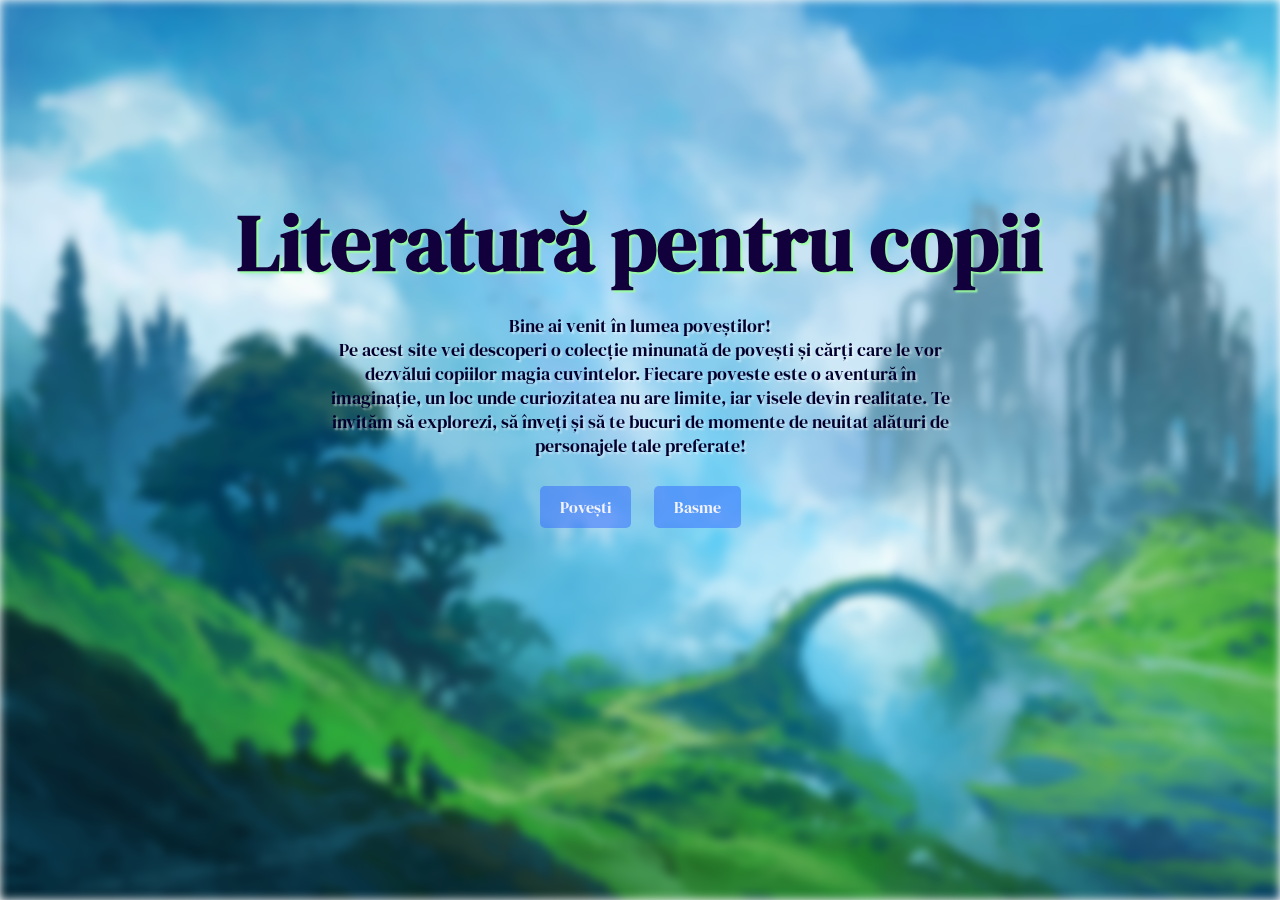
<file: index.html>
<!DOCTYPE html>

<head>
    <meta charset="UTF-8">
    <meta name="viewport" content="width=device-width, initial-scale=1.0">
    <title>Literatură pentru copii</title>
    <link rel="stylesheet" href="css/style.css">
    <link rel="icon" href="https://cdn-icons-png.flaticon.com/128/1321/1321029.png">
</head>

<body>
    <div class="background"></div>
    <div class="content">
        <h1>Literatură pentru copii</h1>
        <p>Bine ai venit în lumea poveștilor!<br>
            Pe acest site vei descoperi o colecție minunată de povești și cărți care le vor dezvălui copiilor magia
            cuvintelor. Fiecare poveste este o aventură în imaginație, un loc unde curiozitatea nu are limite, iar
            visele devin realitate. Te invităm să explorezi, să înveți și să te bucuri de momente de neuitat alături de
            personajele tale preferate!
        </p>
    </div>

    <div class="pages">
        <a href="pages/page1.html">Povești</a>
        <a href="pages/page2.html">Basme</a>
    </div>

</body>

</html>
</file>
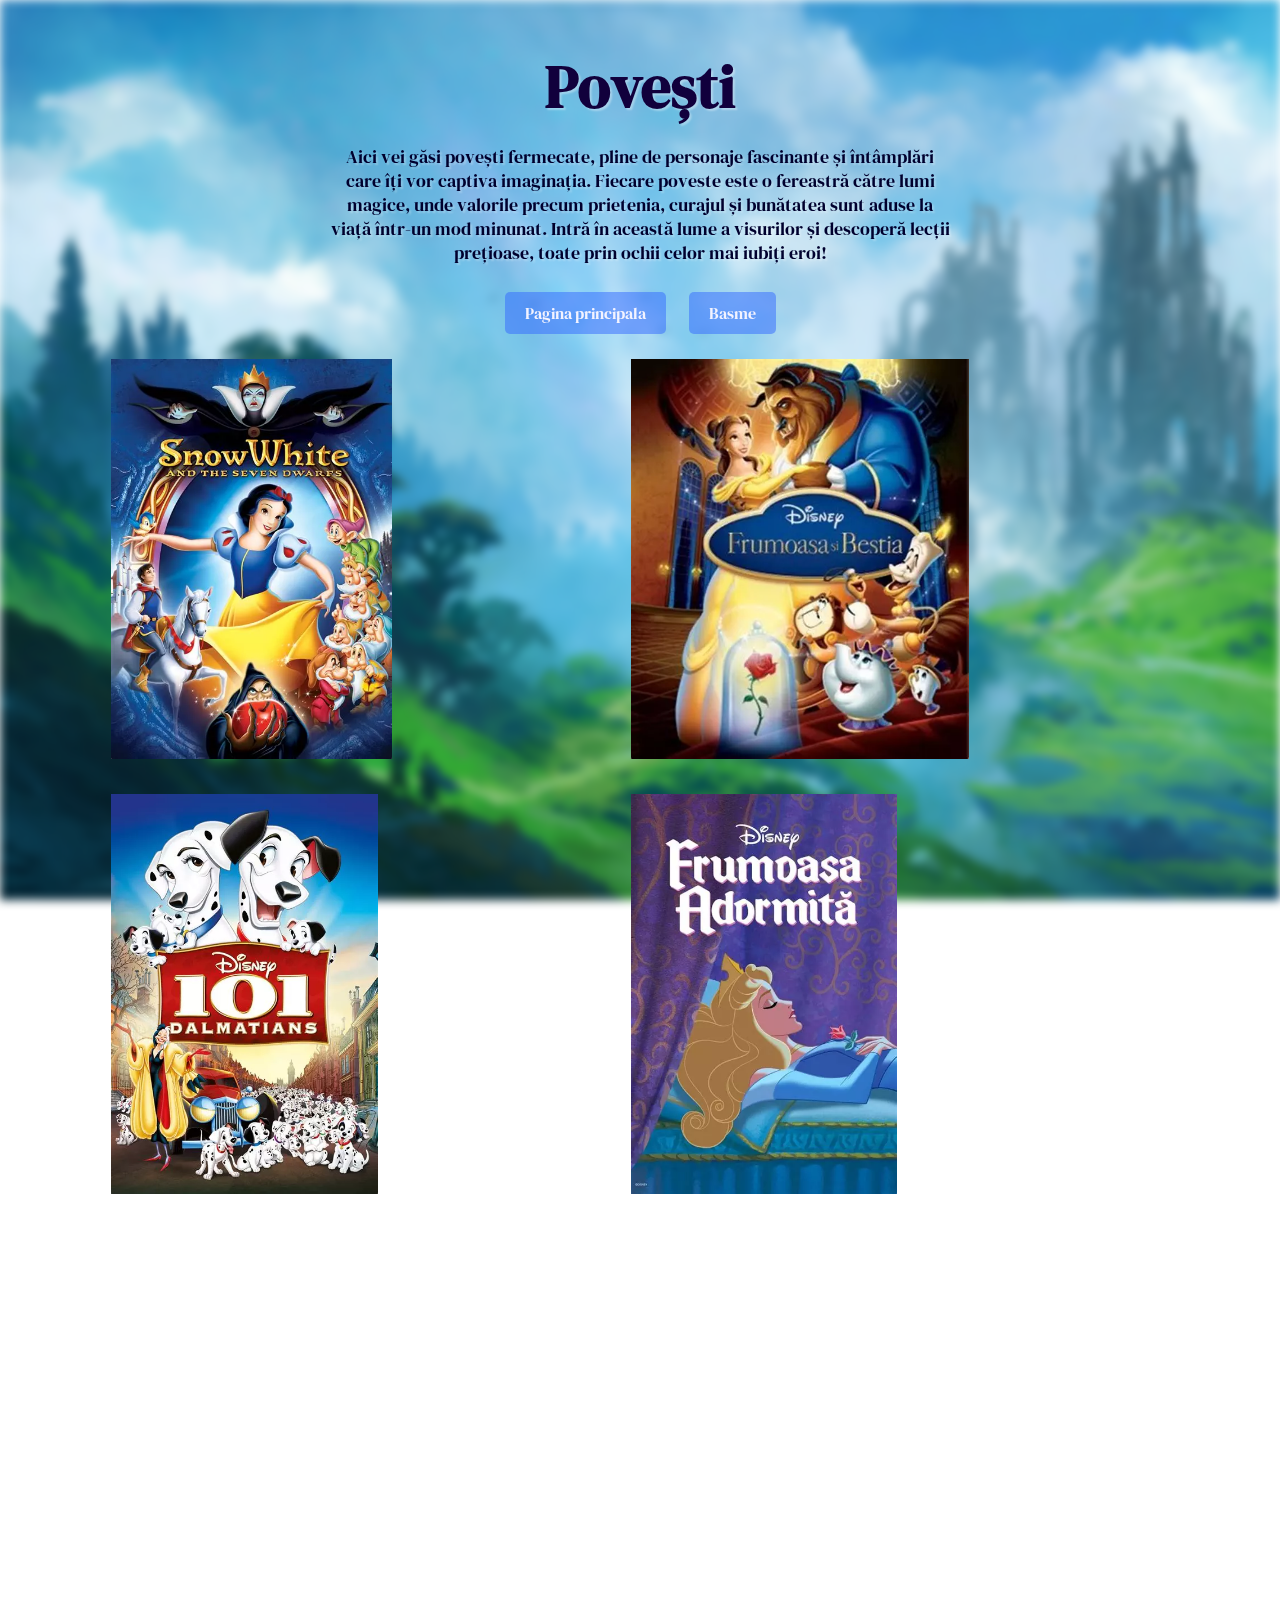
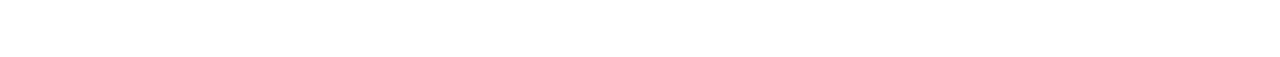
<file: pages/page1.html>
<!DOCTYPE html>

<head>
    <meta charset="UTF-8">
    <meta name="viewport" content="width=device-width, initial-scale=1.0">
    <title>Povești</title>
    <link rel="icon" href="https://cdn-icons-png.flaticon.com/128/1321/1321029.png">
    <link rel="stylesheet" href="../css/style.css">
    <link rel="stylesheet" href="../css/page1.css">
</head>

<body>
    <div class="general">
        <div class="background"></div>
        <div class="gradient"></div>
        <div class="content">
            <h1>Povești</h1>
            <p>Aici vei găsi povești fermecate, pline de personaje fascinante și întâmplări care îți vor captiva
                imaginația. Fiecare poveste este o fereastră către lumi magice, unde valorile precum prietenia, curajul
                și bunătatea sunt aduse la viață într-un mod minunat. Intră în această lume a visurilor și descoperă
                lecții prețioase, toate prin ochii celor mai iubiți eroi!
            </p>
        </div>

        <div class="pages">
            <a href="../index.html">Pagina principala</a>
            <a href="../pages/page2.html">Basme</a>
        </div>
    </div>
    <div class="im">
    <div class="im1">
        <img src="../images/alba.webp">
        <img src="../images/101.webp"></div>
        <div class="im2">
        <img src="../images/bestia.webp">
        <img src="../images/frum.webp">
    </div>
    </div>
    <div class="video">
        <iframe width="560" height="315" src="https://www.youtube.com/embed/T_-HiHgMUG0?si=aTDJd9SDEi25jqWT"
            title="YouTube video player" frameborder="0"
            allow="accelerometer; autoplay; clipboard-write; encrypted-media; gyroscope; picture-in-picture; web-share"
            referrerpolicy="strict-origin-when-cross-origin" allowfullscreen></iframe>
    </div>

</body>

</html>
</file>
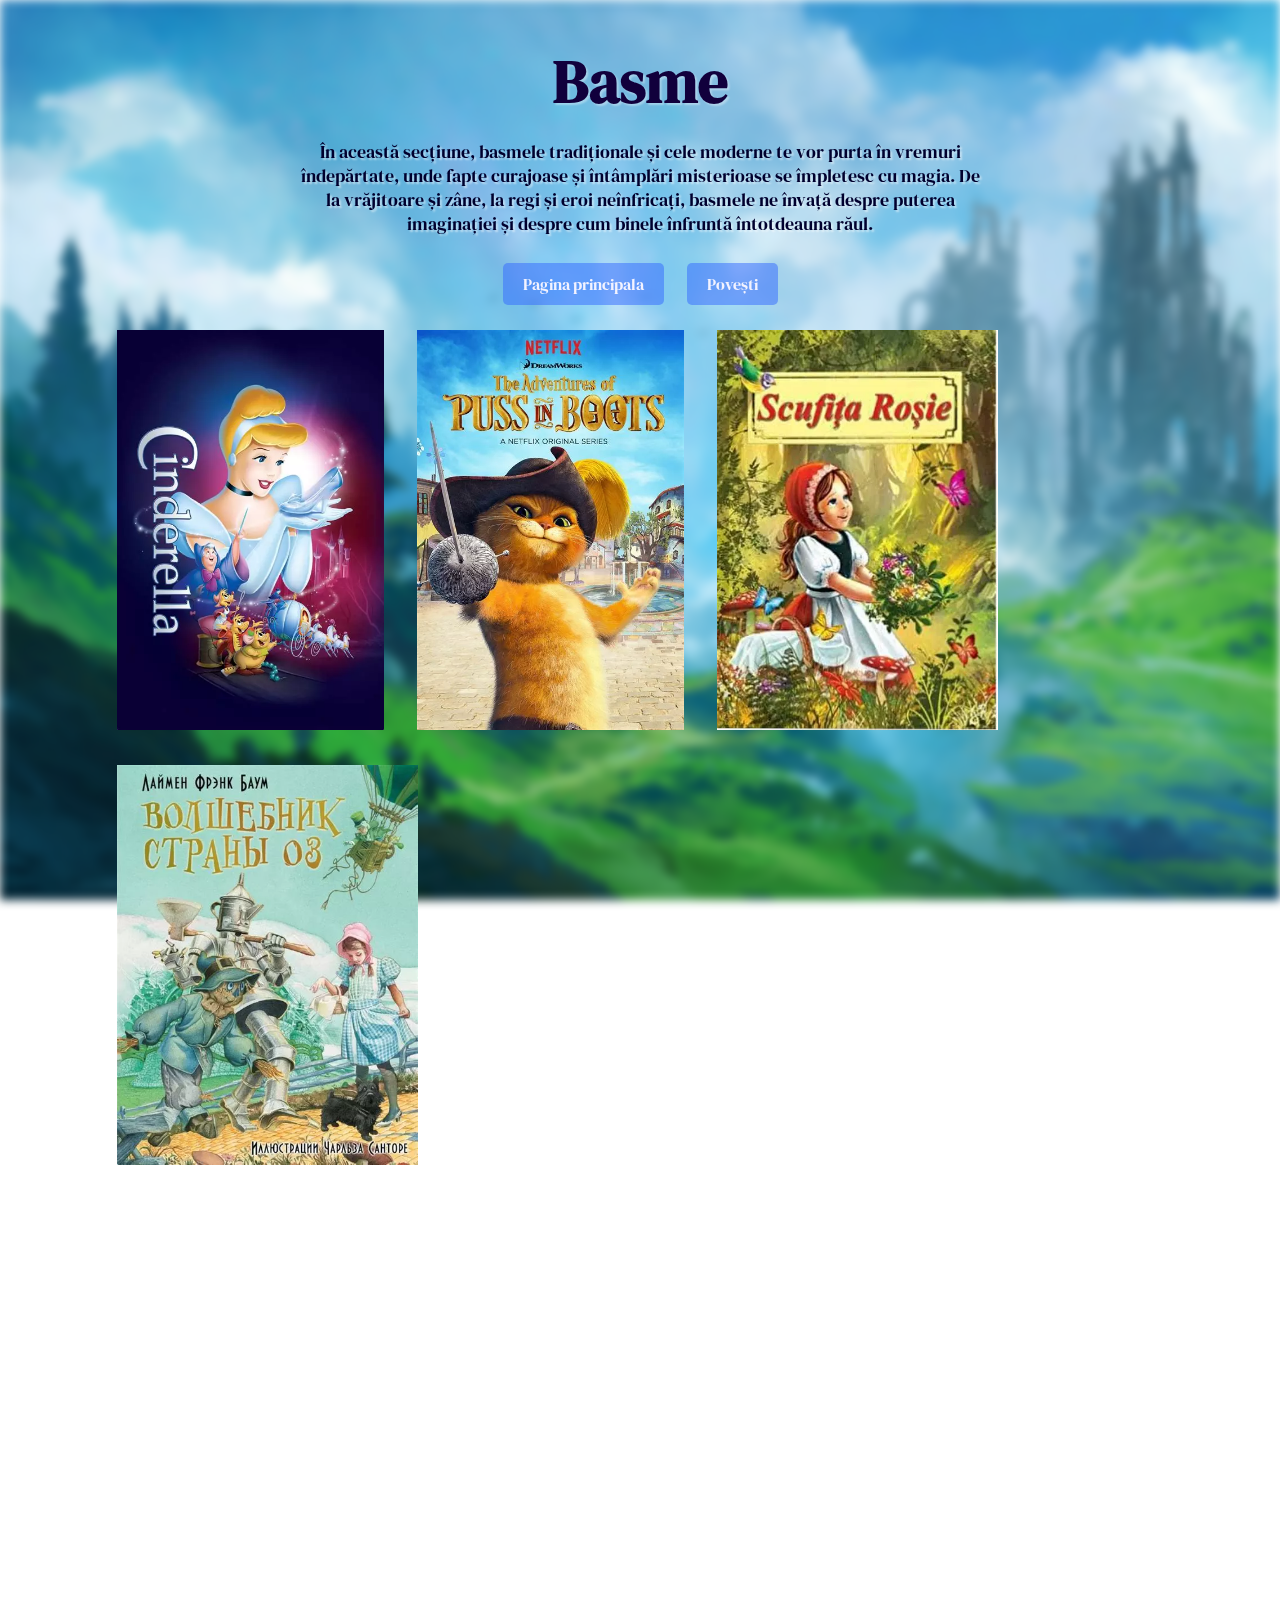
<file: pages/page2.html>
<!DOCTYPE html>

<head>
    <meta charset="UTF-8">
    <meta name="viewport" content="width=device-width, initial-scale=1.0">
    <title>Basme</title>
    <link rel="icon" href="https://cdn-icons-png.flaticon.com/128/1321/1321029.png">
    <link rel="stylesheet" href="../css/style.css">
    <link rel="stylesheet" href="../css/page2.css">
</head>

<body>
    <div class="general">
        <div class="background"></div>
        <div class="gradient"></div>
        <div class="content">
            <h1>Basme</h1>
            <p>În această secțiune, basmele tradiționale și cele moderne te vor purta în vremuri îndepărtate, unde fapte
                curajoase și întâmplări misterioase se împletesc cu magia. De la vrăjitoare și zâne, la regi și eroi
                neînfricați, basmele ne învață despre puterea imaginației și despre cum binele înfruntă întotdeauna
                răul.
            </p>
        </div>

        <div class="pages">
            <a href="../index.html">Pagina principala</a>
            <a href="../pages/page1.html">Povești</a>
        </div>
    </div>
    <div class="im">
        <img src="../images/cinde.webp">
        <img src="../images/puss.webp">
        <img src="../images/rosie.webp">
        <img src="../images/oz.webp">
    </div>
    <div class="video">
        <iframe width="760" height="415" src="https://www.youtube.com/embed/NTHFdFe1uGc?si=dHZCJLOg7e9-I7V7"
            title="YouTube video player" frameborder="0"
            allow="accelerometer; autoplay; clipboard-write; encrypted-media; gyroscope; picture-in-picture; web-share"
            referrerpolicy="strict-origin-when-cross-origin" allowfullscreen></iframe></iframe>
    </div>

</body>

</html>
</file>
<file: css/style.css>
@import url('https://fonts.googleapis.com/css2?family=DM+Serif+Display:ital@0;1&family=Fredoka:wght@300..700&family=IM+Fell+Great+Primer:ital@0;1&family=Merriweather:ital,wght@0,300;0,400;0,700;0,900;1,300;1,400;1,700;1,900&family=Noto+Sans+Gurmukhi:wght@100..900&family=Noto+Sans:ital,wght@0,100..900;1,100..900&family=Roboto:ital,wght@0,100;0,300;0,400;0,500;0,700;0,900;1,100;1,300;1,400;1,500;1,700;1,900&display=swap');

* {
    box-sizing: border-box;
}

body,
html {
    height: 100%;
    margin: 0px;
    padding: 0px;
    font-family: "DM Serif Display", serif;
    font-weight: 400;
    font-style: normal;
}

h1 {
    font-size: 80px;
    text-align: center;
    padding-top: 6%;
    padding-bottom: 0%;
    margin-bottom: 0%;
    text-shadow: 2px 2px 2px rgb(155, 255, 157);
    color: rgb(17, 0, 60);
}

p {
    text-align: center;
    padding-left: 23%;
    padding-right: 23%;
    padding-top: 0%;
    text-shadow: 2px 2px 2px rgba(255, 255, 255, 0.511);
    color: rgb(0, 0, 46);
    font-size: 110%;
}


.background {
    position: fixed;
    top: 0;
    left: 0;
    width: 100%;
    min-width: 100vh;
    height: 100%;
    background-image: url(../images/fon.jpg);
    background-position: center;
    background-repeat: no-repeat;
    background-size: cover;
    filter: blur(5px);
    z-index: -1;
}

.content {
    /* position: relative; */
    z-index: 1;
    padding: 5%;
    color: white;
    padding-bottom: 0%;
    margin-bottom: 0%;
    border-bottom: 0%;
}

.pages {
    text-align: center;
    padding-top: 0%;
}

a {
    display: inline-block;
    padding: 10px 20px;
    margin: 10px;
    text-decoration: none;
    color: rgb(243, 243, 255);
    background-color: rgba(52, 106, 255, 0.514);
    transition: background-color 0.3s ease;
    border-radius: 5px;
}

a:hover {
    background-color: rgba(31, 43, 180, 0.61);
}

.im {
    align-items: center;
    /* margin: 0 auto; */
    margin-left: 8%;
    width: 85%;
}

img {
    height: 400px;
    margin: 15px;
}

.video {
    align-items: center;
    display: flex;
    justify-content: center;
}

@media (max-width: 700px) {
    body {
        font-size: 18px;
        padding: 3%;
    }

    h1 {
        font-size: 35px;
        margin: 10px 0;
        text-shadow: 1px 1px 1px rgb(155, 255, 157);
    }

    p {
        font-size: 16px;
        text-align: center;
        padding: 10px;
    }

    .content {
        padding: 15px;
        border-radius: 10px;
    }

    .pages {
        display: flex;
        flex-direction: column;
        align-items: center;
    }

    a {
        width: 90%;
        text-align: center;
        font-size: 18px;
    }

    .background {
        filter: blur(3px);

    }

    iframe {
        height: auto;
        margin-bottom: 40px;
    }
}
</file>
<file: css/page1.css>
@import url('https://fonts.googleapis.com/css2?family=DM+Serif+Display:ital@0;1&family=Fredoka:wght@300..700&family=IM+Fell+Great+Primer:ital@0;1&family=Merriweather:ital,wght@0,300;0,400;0,700;0,900;1,300;1,400;1,700;1,900&family=Noto+Sans+Gurmukhi:wght@100..900&family=Noto+Sans:ital,wght@0,100..900;1,100..900&family=Roboto:ital,wght@0,100;0,300;0,400;0,500;0,700;0,900;1,100;1,300;1,400;1,500;1,700;1,900&display=swap');

* {
    box-sizing: border-box;
}

body,
html {
    height: 100%;
    margin: 0px;
    padding: 0px;
    font-family: "DM Serif Display", serif;
    font-weight: 400;
    font-style: normal;
}

h1 {
    font-size: 60px;
    text-align: center;
    padding-top: 6%;
    padding-bottom: 0%;
    margin-bottom: 0%;
    text-shadow: 2px 2px 2px rgba(255, 255, 255, 0.353);
}

p {
    text-align: center;
    padding-left: 23%;
    padding-right: 23%;
    padding-top: 0%;
    text-shadow: 2px 2px 2px rgba(255, 255, 255, 0.266);
}


.background {
    position: fixed;
    top: 0;
    left: 0;
    width: 100%;
    min-width: 100vh;
    height: 100%;
    background-image: url(../images/fon.jpg);
    background-position: center;
    background-repeat: no-repeat;
    background-size: cover;
    filter: blur(5px);
    z-index: -2;
}

.content {
    position: relative;
    z-index: 1;
    padding: 5%;
    color: white;
    padding-bottom: 0%;
    margin-bottom: 0%;
    border-bottom: 0%;
}

.gradient {
    position: absolute;
    top: 0;
    left: 0;
    width: 100%;
    height: 100%;
    z-index: -1;
}

.general {
    margin-top: -10%;
}

.im {
    display: flex;
    align-items: center;
    margin: 0 auto;
    width: 85%;
}

img {
    height: 400px;
    margin: 15px;
}

.video {
    margin: 0 auto;
    width: 70%;
}

@media (max-width: 700px) {
    body {
        font-size: 18px;
        padding: 3%;
    }

    img {
        height: 200px;
        width: 140px;
        margin: 10px;
    }

    h1 {
        font-size: 35px;
        margin: 10px 0;
        text-shadow: 1px 1px 1px rgb(155, 255, 157);
    }

    p {
        font-size: 16px;
        text-align: center;
        padding: 10px;
    }

    .content {
        padding: 15px;
        border-radius: 10px;
    }

    .pages {
        display: flex;
        flex-direction: column;
        align-items: center;
    }

    a {
        width: 90%;
        text-align: center;
        font-size: 18px;
    }

    .background {
        filter: blur(3px);

    }

    iframe {
        margin-bottom: 100px;
    }
}
</file>
<file: css/page2.css>
@import url('https://fonts.googleapis.com/css2?family=DM+Serif+Display:ital@0;1&family=Fredoka:wght@300..700&family=IM+Fell+Great+Primer:ital@0;1&family=Merriweather:ital,wght@0,300;0,400;0,700;0,900;1,300;1,400;1,700;1,900&family=Noto+Sans+Gurmukhi:wght@100..900&family=Noto+Sans:ital,wght@0,100..900;1,100..900&family=Roboto:ital,wght@0,100;0,300;0,400;0,500;0,700;0,900;1,100;1,300;1,400;1,500;1,700;1,900&display=swap');

* {
    box-sizing: border-box;
}

body,
html {
    height: 100%;
    margin: 0px;
    padding: 0px;
    font-family: "DM Serif Display", serif;
    font-weight: 400;
    font-style: normal;
}

h1 {
    font-size: 60px;
    text-align: center;
    padding-top: 0%;
    padding-bottom: 0%;
    margin-bottom: 0%;
    text-shadow: 2px 2px 2px rgba(255, 255, 255, 0.353);
}

p {
    text-align: center;
    padding-left: 23%;
    padding-right: 23%;
    padding-top: 0%;
    text-shadow: 2px 2px 2px rgba(255, 255, 255, 0.511);
    color: rgb(0, 0, 46);
    font-size: 110%;
}


.background {
    position: fixed;
    top: 0;
    left: 0;
    width: 100%;
    min-width: 100vh;
    height: 100%;
    background-image: url(../images/fon.jpg);
    background-position: center;
    background-repeat: no-repeat;
    background-size: cover;
    filter: blur(5px);
    z-index: -1;
}

.content {
    /* position: relative; */
    z-index: 1;
    padding: 0%;
    color: white;
    padding-bottom: 0%;
    margin-bottom: 0%;
    border-bottom: 0%;
}

.pages {
    text-align: center;
    padding-top: 0%;
}

a {
    display: inline-block;
    padding: 10px 20px;
    margin: 10px;
    text-decoration: none;
    color: rgb(243, 243, 255);
    background-color: rgba(52, 106, 255, 0.514);
    transition: background-color 0.3s ease;
    border-radius: 5px;
}

a:hover {
    background-color: rgba(31, 43, 180, 0.61);
}

.im {
    align-items: center;
    /* margin: 0 auto; */
    margin-left: 8%;
    width: 85%;
}

img {
    height: 400px;
    margin: 15px;
}

.video {
    align-items: center;
    display: flex;
    justify-content: center;
}

@media (max-width: 700px) {
    body {
        font-size: 18px;
        padding: 3%;
    }

    h1 {
        font-size: 35px;
        margin: 10px 0;
        text-shadow: 1px 1px 1px rgb(155, 255, 157);
    }

    p {
        font-size: 16px;
        text-align: center;
        padding: 10px;
    }

    .content {
        padding: 15px;
        border-radius: 10px;
    }

    .pages {
        display: flex;
        flex-direction: column;
        align-items: center;
    }

    a {
        width: 90%;
        text-align: center;
        font-size: 18px;
    }

    .background {
        filter: blur(3px);

    }

    iframe {
        height: auto;
        margin-bottom: 100px;
        width: 300px;
    }

    img {
        height: 200px;
        width: 140px;
        margin: 10px;
    }
}
</file>
